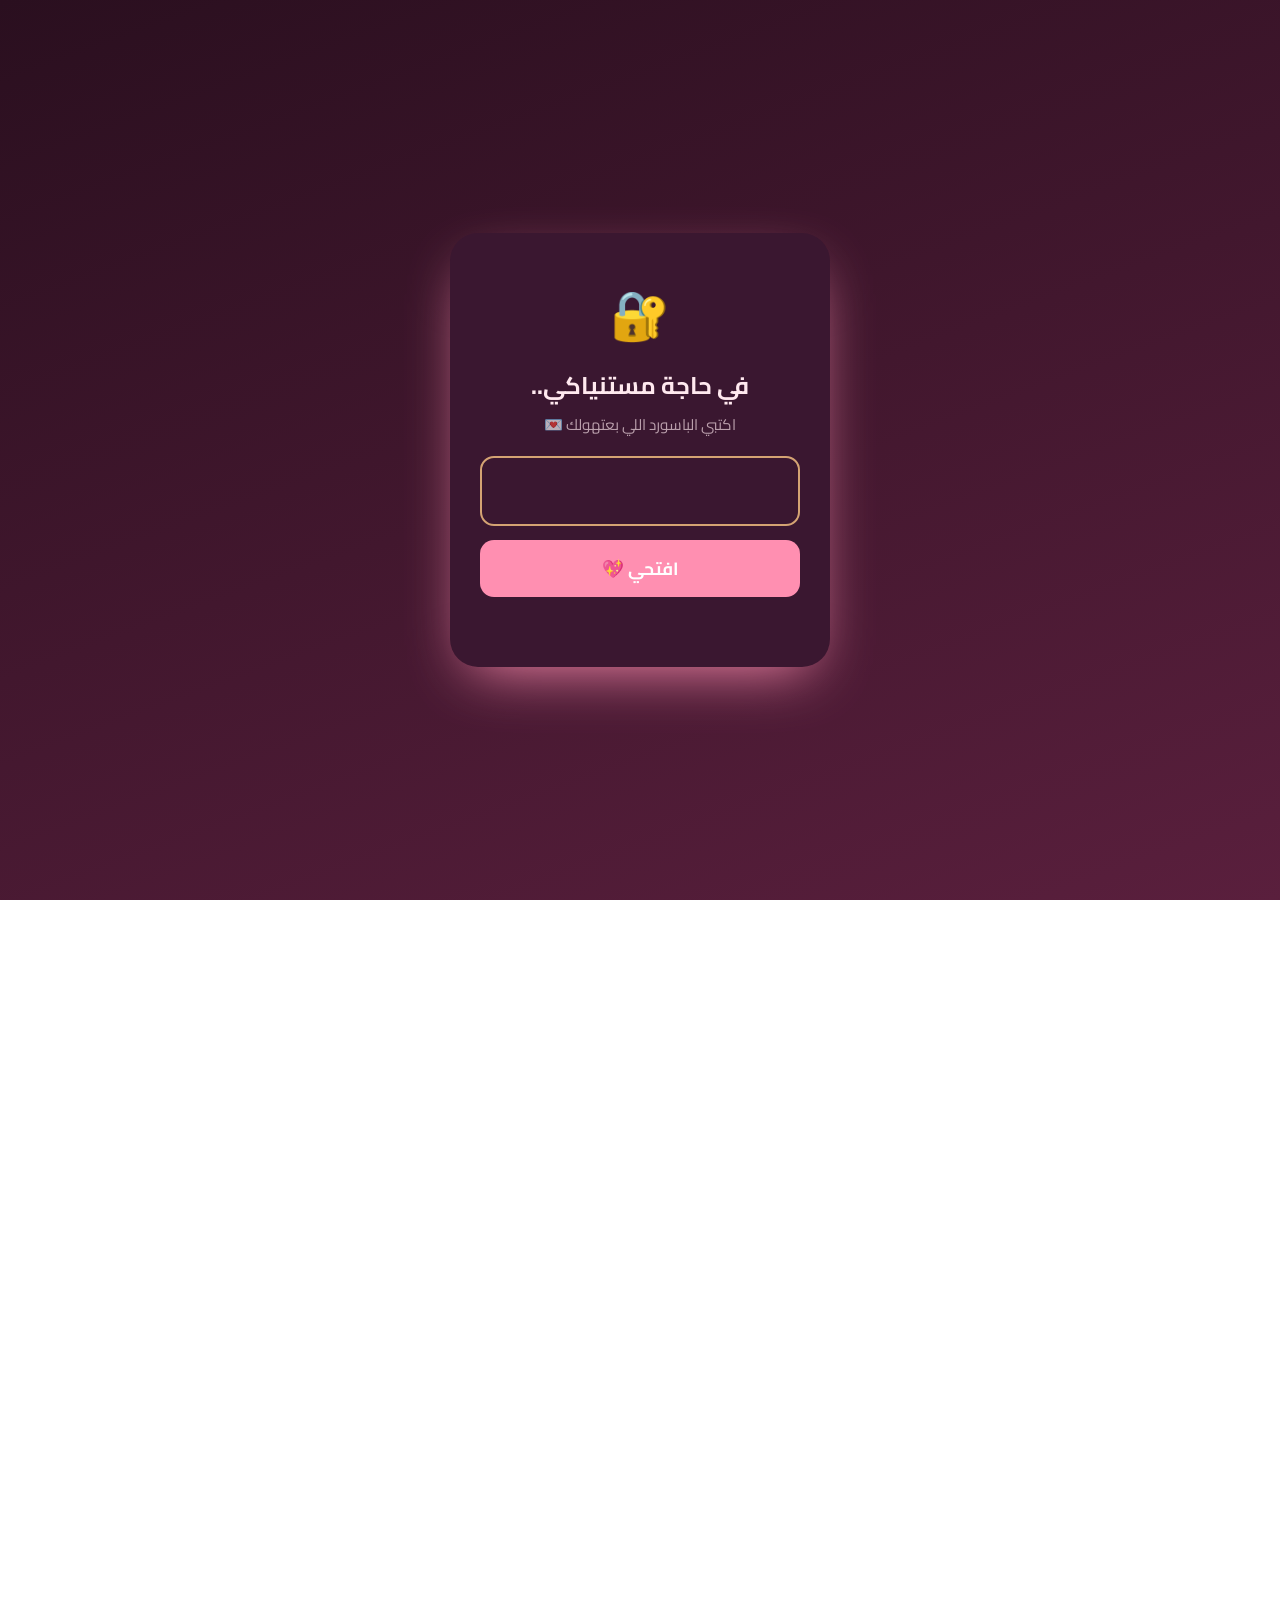
<file: index.html>
<!DOCTYPE html>
<html lang="ar" translate="no" >
<head>
  <meta name="google" content="notranslate" />
<meta charset="UTF-8">
<meta name="viewport" content="width=device-width,initial-scale=1">
<title>كل سنة وانتي طيبة❤️ </title>
<link href="https://fonts.googleapis.com/css2?family=Cairo:wght@400;600;800&family=Aref+Ruqaa:wght@700&family=Great+Vibes&display=swap" rel="stylesheet">
<link rel="stylesheet" href="style.css">
</head>
<body>
<div id="lock"><div class="lock-box">
  <div class="big">🔐</div><h2 id="lockTitle"></h2>
  <div id="cd" class="cd"></div><p id="hint"></p>
  <input id="pw" type="password" inputmode="numeric" autocomplete="off" aria-label="password">
  <button id="go"></button><div class="err" id="err"></div>
</div></div>
<button id="mute" aria-label="sound">🔊</button>
<div id="hearts"></div><div id="fly"></div><div id="confetti"></div>
<main id="main">
  <section class="hero"><h1 id="title"></h1><p id="sub"></p><div class="scroll">⬇️</div></section>
  <section id="sSec"><h2 class="sec" id="sT"></h2><div class="story" id="story"></div></section>
  <section id="gSec"><h2 class="sec" id="gT"></h2><div class="gallery" id="gallery"></div></section>
  <section id="vSec"><h2 class="sec" id="vT"></h2><div class="videos" id="videos"></div></section>
  <section id="cakeSec" class="cakeSec"><h2 class="sec" id="cT"></h2>
    <svg id="cake" viewBox="0 0 200 190" width="260" aria-hidden="true">
      <ellipse cx="100" cy="176" rx="90" ry="9" fill="var(--accent2)" opacity=".5"/>
      <rect x="25" y="120" width="150" height="52" rx="12" fill="var(--accent)"/>
      <rect x="45" y="78" width="110" height="46" rx="11" fill="var(--accent2)"/>
      <path d="M25 134q12 14 25 0t25 0 25 0 25 0 25 0 25 0v-8H25z" fill="#fff" opacity=".85"/>
      <g id="candles">
        <g><rect x="64" y="52" width="8" height="28" rx="3" fill="#fff"/><ellipse class="flame" cx="68" cy="44" rx="6" ry="10" fill="#ffc94d"/></g>
        <g><rect x="96" y="48" width="8" height="32" rx="3" fill="#fff"/><ellipse class="flame" cx="100" cy="40" rx="6" ry="10" fill="#ffc94d"/></g>
        <g><rect x="128" y="52" width="8" height="28" rx="3" fill="#fff"/><ellipse class="flame" cx="132" cy="44" rx="6" ry="10" fill="#ffc94d"/></g>
      </g>
    </svg>
    <button id="blow" class="btn"></button><p id="wish" class="wish"></p>
  </section>
  <section class="letter"><h3 id="lt"></h3><p id="lp"></p></section>
  <footer id="foot"></footer>
</main>
<div id="lightbox"><img alt=""></div>
<audio id="audio" loop></audio>
<script src="config.js" onerror="alert('config.js مش موجود جنب index.html')">
  document.addEventListener('contextmenu', event => event.preventDefault());
</script>
<script src="script.js"></script>
</body></html>
</file>
<file: style.css>
:root{--bg1:#fff1f3;--bg2:#ffd9e2;--card:#fff;--text:#4a2c3a;--accent:#e0527a;--accent2:#f6a5bb}
*{box-sizing:border-box;margin:0}
html{scroll-behavior:smooth}
body{font-family:'Cairo',system-ui,sans-serif;color:var(--text);background:linear-gradient(160deg,var(--bg1),var(--bg2)) fixed;min-height:100vh;overflow-x:hidden;line-height:1.8}
#hearts,#fly{position:fixed;inset:0;pointer-events:none;overflow:hidden;z-index:1}
.heart{position:absolute;bottom:-40px;color:var(--accent2);opacity:.7;animation:rise linear forwards}
@keyframes rise{to{transform:translateY(-110vh) rotate(25deg);opacity:0}}
/* قفل الباسورد */
#lock{position:fixed;inset:0;z-index:50;display:grid;place-items:center;background:linear-gradient(160deg,var(--bg1),var(--bg2));transition:opacity .9s,visibility .9s;padding:20px}
#lock.hide{opacity:0;visibility:hidden}
.lock-box{background:var(--card);padding:38px 30px;border-radius:28px;text-align:center;width:min(380px,100%);box-shadow:0 20px 60px -20px var(--accent)}
.lock-box .big{font-size:3rem;animation:beat 1.4s infinite}
@keyframes beat{50%{transform:scale(1.18)}}
.lock-box h2{margin:6px 0 4px;font-size:1.5rem}
.lock-box p{opacity:.65;font-size:.95rem;margin-bottom:18px}
#pw{width:100%;padding:14px;border-radius:14px;border:2px solid var(--accent2);font:inherit;font-size:1.3rem;text-align:center;letter-spacing:6px;background:transparent;color:var(--text)}
#pw:focus{outline:3px solid var(--accent2);border-color:var(--accent)}
#go{margin-top:14px;width:100%;padding:13px;border:0;border-radius:14px;background:var(--accent);color:#fff;font:inherit;font-weight:700;font-size:1.1rem;cursor:pointer}
.shake{animation:shake .4s}
@keyframes shake{25%{transform:translateX(-10px)}75%{transform:translateX(10px)}}
.err{color:var(--accent);min-height:1.6em;margin-top:8px;font-size:.9rem}
/* الصفحة */
main{position:relative;z-index:2;max-width:900px;margin:auto;padding:0 18px 80px;opacity:0;transition:opacity 1.2s}
main.show{opacity:1}
.hero{min-height:85vh;display:flex;flex-direction:column;justify-content:flex-start;padding-top:50px;align-items:center;text-align:center}
.hero h1{font-size:clamp(2rem,7vw,3.6rem);font-weight:800;line-height:1.3;color:var(--accent)}
.hero p{margin-top:12px;font-size:1.15rem;opacity:.8}
.scroll{margin-top:30px;font-size:1.8rem;animation:beat 1.6s infinite}
h2.sec{text-align:center;font-size:1.7rem;margin:60px 0 24px}
.gallery{display:grid;grid-template-columns:repeat(auto-fill,minmax(230px,1fr));gap:22px}
.pol{background:var(--card);padding:10px 10px 14px;border-radius:12px;box-shadow:0 12px 30px -14px var(--accent);cursor:zoom-in;transition:transform .3s}
.pol:nth-child(odd){transform:rotate(-2deg)}.pol:nth-child(even){transform:rotate(2deg)}
.pol:hover{transform:rotate(0) scale(1.03)}
.pol img{width:100%;aspect-ratio:1;object-fit:cover;border-radius:8px;display:block}
.pol span{display:block;text-align:center;margin-top:8px;font-size:.95rem}
.videos{display:grid;gap:22px;grid-template-columns:repeat(auto-fit,minmax(280px,1fr))}
.vid{background:var(--card);padding:10px;border-radius:18px;box-shadow:0 12px 30px -14px var(--accent)}
.vid video{width:100%;border-radius:12px;display:block}
.vid span{display:block;text-align:center;margin-top:6px}
.letter{background:var(--card);padding:34px 28px;border-radius:26px;box-shadow:0 20px 50px -22px var(--accent);text-align:center;font-size:1.15rem}
.letter h3{color:var(--accent);margin-bottom:10px;font-size:1.5rem}
footer{text-align:center;margin-top:50px;opacity:.6}
/* الرسائل الطايرة */
.msg{position:absolute;max-width:70vw;padding:11px 18px;border-radius:22px;background:var(--card);color:var(--text);box-shadow:0 10px 26px -10px var(--accent);font-weight:600;border:2px solid var(--accent2);opacity:0}
.msg.l{left:0;animation:flyL 9s ease-out forwards}
.msg.r{right:0;animation:flyR 9s ease-out forwards}
@keyframes flyL{0%{transform:translate(-120%,40px) rotate(-8deg);opacity:0}12%{opacity:1}30%{transform:translate(20px,0) rotate(2deg)}85%{opacity:1}100%{transform:translate(40px,-120px);opacity:0}}
@keyframes flyR{0%{transform:translate(120%,40px) rotate(8deg);opacity:0}12%{opacity:1}30%{transform:translate(-20px,0) rotate(-2deg)}85%{opacity:1}100%{transform:translate(-40px,-120px);opacity:0}}
#mute{position:fixed;top:14px;left:14px;z-index:60;width:44px;height:44px;border-radius:50%;border:0;background:var(--card);box-shadow:0 6px 18px -8px var(--accent);font-size:1.2rem;cursor:pointer;display:none}
#lightbox{position:fixed;inset:0;background:#000d;z-index:70;display:none;place-items:center;cursor:zoom-out}
#lightbox img{max-width:92vw;max-height:90vh;border-radius:12px}
@media(prefers-reduced-motion:reduce){*{animation-duration:.01s!important}}
/* ===== لمسة رومانسية + الإضافات ===== */
.hero h1,.letter h3,h2.sec{font-family:'Aref Ruqaa','Cairo',serif}
html[lang=en] .hero h1,html[lang=en] h2.sec,html[lang=en] .letter h3{font-family:'Great Vibes',cursive;font-weight:400}
.hero h1{text-shadow:0 0 30px var(--accent2);animation:glow 3.5s ease-in-out infinite alternate}
@keyframes glow{to{text-shadow:0 0 50px var(--accent),0 0 14px var(--accent2)}}
h2.sec::after{content:"♡";display:block;font-size:1.1rem;color:var(--accent2);margin-top:2px}
.cd{display:flex;justify-content:center;gap:10px;margin:8px 0 14px}
.cd div{background:var(--bg1);border-radius:12px;padding:6px 10px;min-width:56px;font-weight:800;font-size:1.3rem;color:var(--accent)}
.cd small{display:block;font-size:.65rem;opacity:.7;font-weight:600;color:var(--text)}
.story{position:relative;margin:0 6px;padding-inline-start:30px;border-inline-start:2px dashed var(--accent2)}
.st{position:relative;background:var(--card);padding:16px 20px;border-radius:18px;margin-bottom:22px;box-shadow:0 12px 30px -16px var(--accent)}
.st::before{content:"♥";position:absolute;inset-inline-start:-42px;top:14px;color:var(--accent);background:var(--bg1);width:22px;height:22px;border-radius:50%;display:grid;place-items:center;font-size:.8rem}
.st b{color:var(--accent);font-size:.9rem}.st h4{font-size:1.15rem}.st p{opacity:.85}
.st img{width:100%;border-radius:12px;margin-top:10px}
.cakeSec{text-align:center}
#cake{max-width:70vw}
.flame{transform-origin:50% 100%;animation:flick .5s infinite alternate}
@keyframes flick{to{transform:scale(.88,1.12) rotate(4deg)}}
.out .flame{display:none}
.btn{margin-top:10px;padding:12px 26px;border:0;border-radius:30px;background:var(--accent);color:#fff;font:inherit;font-weight:700;cursor:pointer}
.wish{margin-top:14px;opacity:0;transition:opacity 1.5s;font-size:1.2rem;color:var(--accent);font-weight:600}
.wish.on{opacity:1}
#confetti{position:fixed;inset:0;pointer-events:none;z-index:80;overflow:hidden}
.cf{position:absolute;top:-20px;animation:fall linear forwards}
@keyframes fall{to{transform:translateY(110vh) rotate(720deg)}}
.letter{margin-top:60px;background-image:radial-gradient(circle at top,color-mix(in srgb,var(--accent2) 18%,transparent),transparent 70%)}
/* ==========================================
   تنسيقات الشاشات الصغيرة (الموبايل والهواتف)
   ========================================== */
@media (max-width: 768px) {
  
  /* 1. ضبط الحاويات والشاشة الرئيسية لتفادي التمرير الأفقي */
  body, container, main {
    width: 100% !important;
    max-width: 100% !important;
    overflow-x: hidden; /* لمنع ظهور شريط تحريك أفقي */
    padding-left: 15px;
    padding-right: 15px;
  }

  /* 2. تحويل الشبكات والأعمدة لعمود واحد فوق بعضه */
  .grid, .row, .container-flex {
    display: flex !important;
    flex-direction: column !important; /* ترتيب العناصر رأسياً */
    gap: 15px;
  }

  /* 3. تعديل النافبار وقائمة التنقل */
  nav, .navbar {
    flex-direction: column !important;
    text-align: center;
    padding: 10px 0;
  }
  
  nav ul, .menu {
    flex-direction: column !important;
    width: 100%;
    padding: 0;
  }

  /* 4. ضبط أحجام الخطوط والعناوين لكي لا تخرج عن الشاشة */
  h1 { font-size: 1.8rem !important; }
  h2 { font-size: 1.5rem !important; }
  h3 { font-size: 1.2rem !important; }
  p { font-size: 1rem !important; line-height: 1.6; }

  /* 5. تجاوب الصور والفيديوهات تلقائياً */
  img, video, iframe {
    max-width: 100% !important;
    height: auto !important;
  }

    /* 6. ضبط الأزرار لتكون أكبر وأسهل للنقر */
}
</file>
